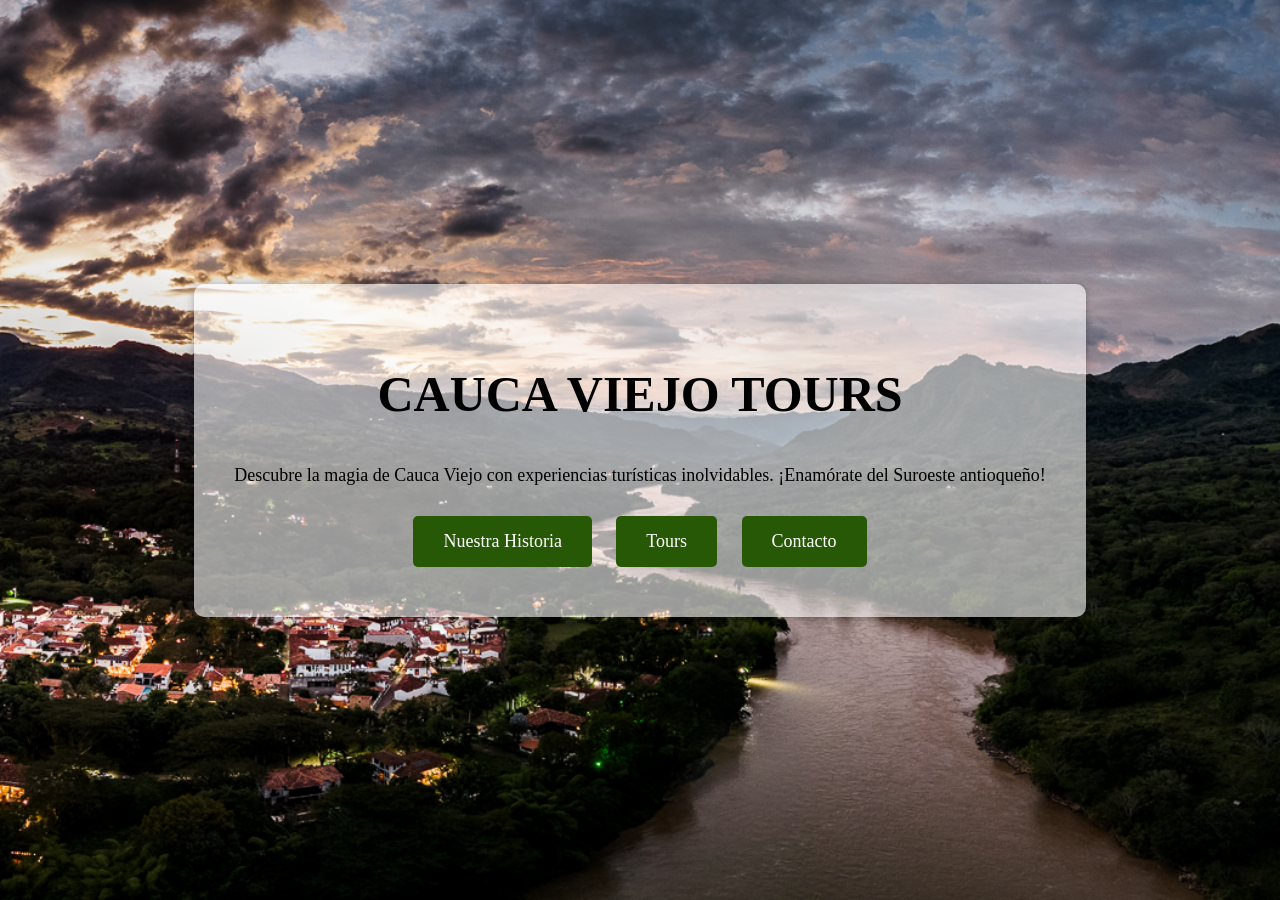
<file: index.html>
<!DOCTYPE html>
<html lang="es">
<head>
    <meta charset="UTF-8">
    <meta name="viewport" content="width=device-width, initial-scale=1.0">
    <title>Cauca Viejo Tours</title>
    <link rel="stylesheet" href="styles.css">
</head>

<body class="index-page"> <!-- Added class "index-page" to target styles for this page only -->

    <section class="section-container">
        <h1 class="section-title">Cauca Viejo Tours</h1>
        <p class="section-text">
            Descubre la magia de Cauca Viejo con experiencias turísticas inolvidables. 
            ¡Enamórate del Suroeste antioqueño!
        </p>
        
        <div class="nav-buttons">
            <a href="about.html" class="nav-button">Nuestra Historia</a>
            <a href="tours.html" class="nav-button">Tours</a>
            <a href="contact.html" class="nav-button">Contacto</a>
        </div>
    </section>

</body>
</html>
</file>
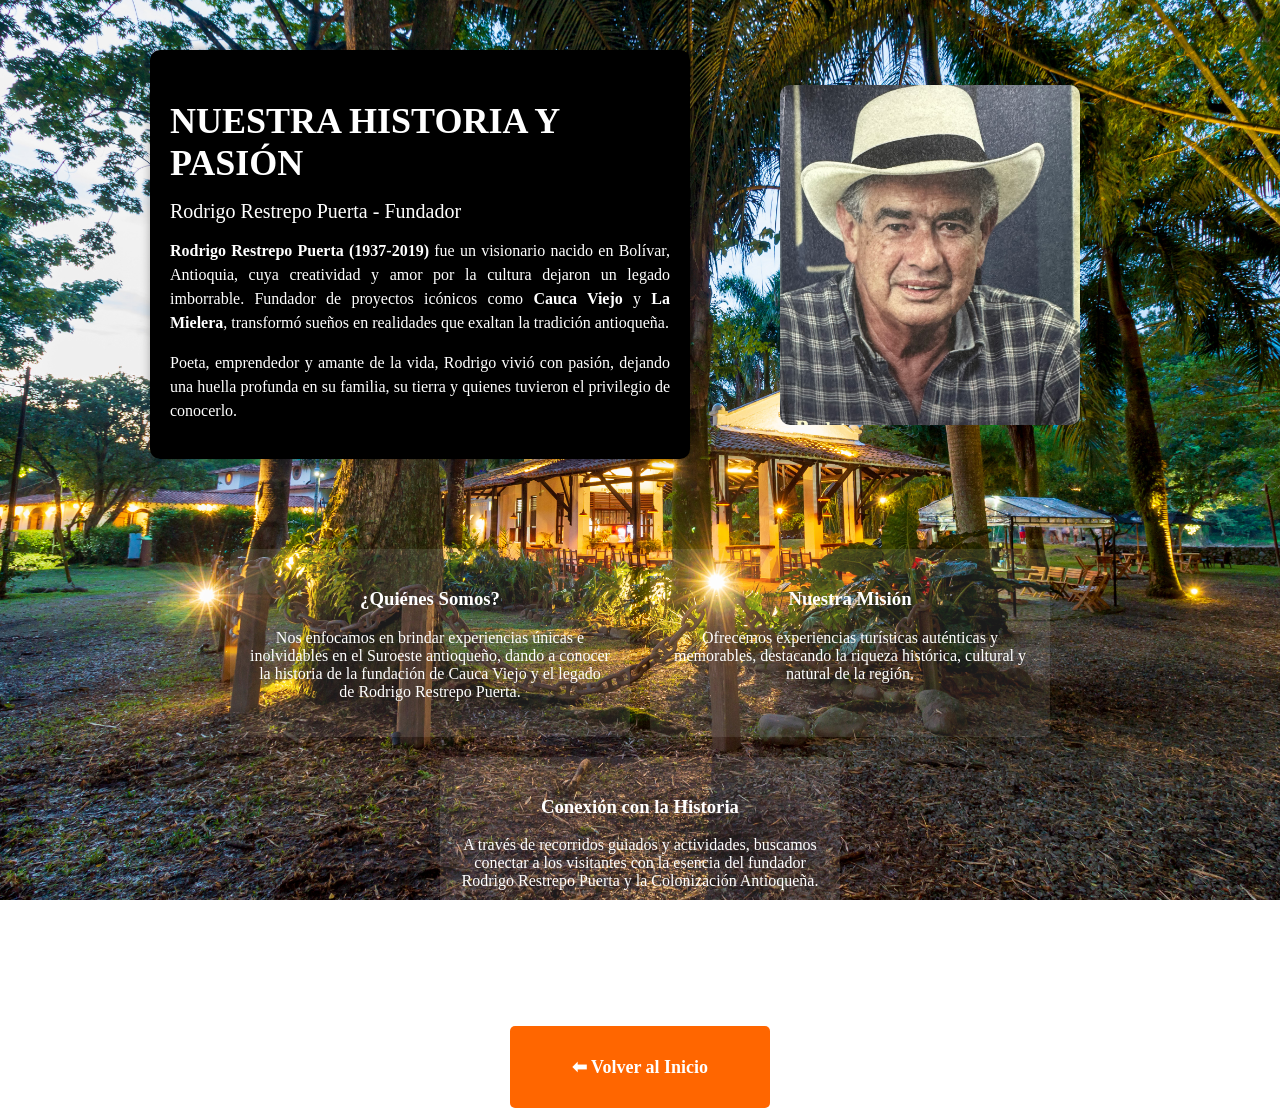
<file: about.html>
<!DOCTYPE html>
<html lang="es">
<head>
    <meta charset="UTF-8">
    <meta name="viewport" content="width=device-width, initial-scale=1.0">
    <title>Nuestra Historia - Cauca Viejo Tours</title>
    <link rel="stylesheet" href="styles.css">
</head>
<body class="about-page">

    <!-- About Section -->
    <section class="about-container">
        <div class="about-text">
            <h1>Nuestra Historia y Pasión</h1>
            <h2>Rodrigo Restrepo Puerta - Fundador</h2>
            <p><strong>Rodrigo Restrepo Puerta (1937-2019)</strong> fue un visionario nacido en Bolívar, Antioquia, cuya creatividad y amor por la cultura dejaron un legado imborrable. Fundador de proyectos icónicos como <strong>Cauca Viejo</strong> y <strong>La Mielera</strong>, transformó sueños en realidades que exaltan la tradición antioqueña.</p>
            <p>Poeta, emprendedor y amante de la vida, Rodrigo vivió con pasión, dejando una huella profunda en su familia, su tierra y quienes tuvieron el privilegio de conocerlo.</p>
        </div>
        <div class="about-image">
            <img src="Abuelo.jpeg" alt="Rodrigo Restrepo Puerta">
        </div>
    </section>

    <!-- Details Section -->
    <section class="about-details">
        <div class="about-card">
            <h3>¿Quiénes Somos?</h3>
            <p>Nos enfocamos en brindar experiencias únicas e inolvidables en el Suroeste antioqueño, dando a conocer la historia de la fundación de Cauca Viejo y el legado de Rodrigo Restrepo Puerta.</p>
        </div>
        <div class="about-card">
            <h3>Nuestra Misión</h3>
            <p>Ofrecemos experiencias turísticas auténticas y memorables, destacando la riqueza histórica, cultural y natural de la región.</p>
        </div>
        <div class="about-card">
            <h3>Conexión con la Historia</h3>
            <p>A través de recorridos guiados y actividades, buscamos conectar a los visitantes con la esencia del fundador Rodrigo Restrepo Puerta y la Colonización Antioqueña.</p>
        </div>
    </section>

    <!-- Back Button -->
    <div class="back-button-container">
        <a href="index.html" class="back-button">⬅ Volver al Inicio</a>
    </div>

</body>
</html>
</file>
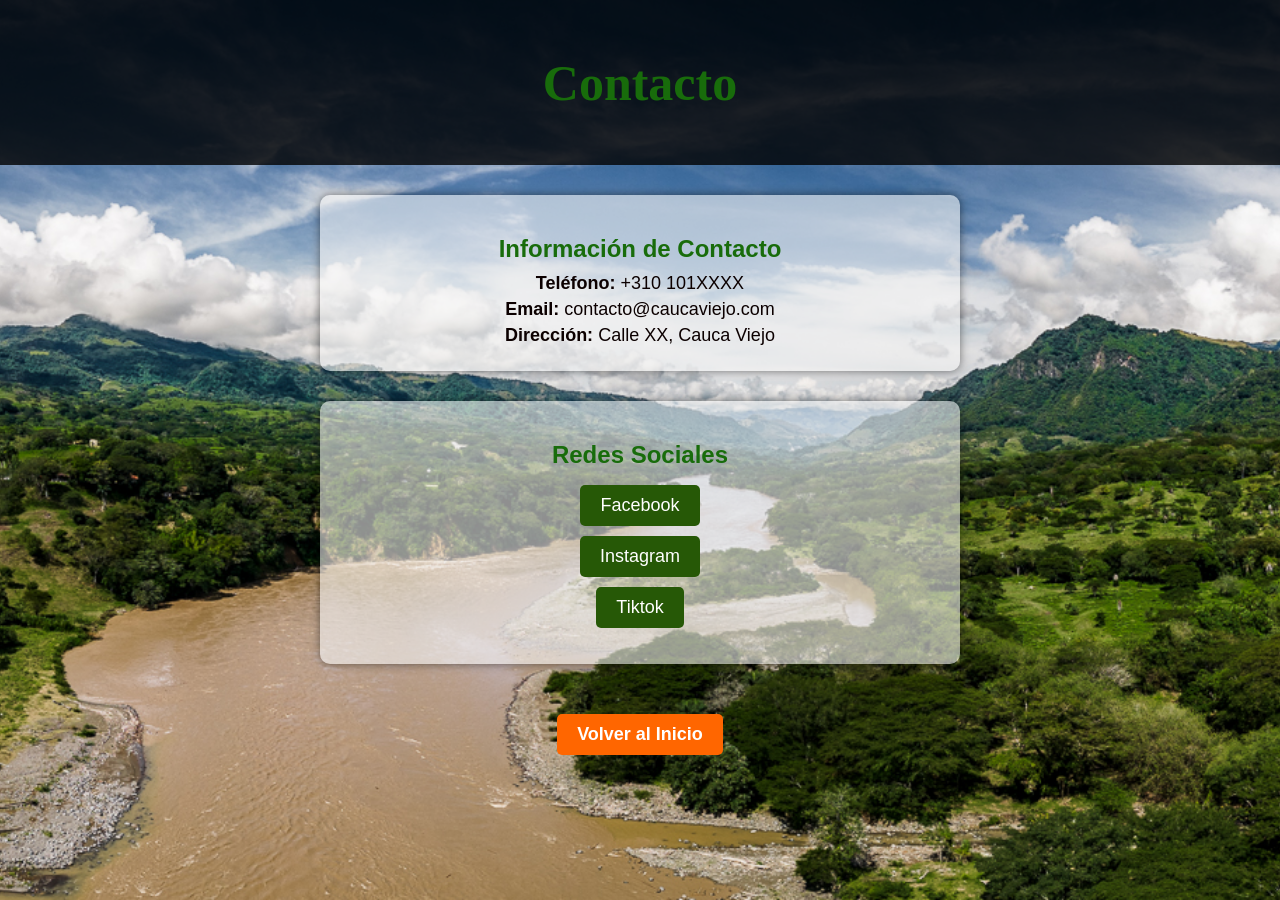
<file: contact.html>
<!DOCTYPE html>
<html lang="es">
<head>
    <meta charset="UTF-8">
    <meta name="viewport" content="width=device-width, initial-scale=1.0">
    <title>Contacto</title>
    <link rel="stylesheet" href="styles.css">
</head>
<body>
    <body class="contact-page">
   

    <header>
        <h1>Contacto</h1>
    </header>
    <section>
        <h2>Información de Contacto</h2>
        <p><strong>Teléfono:</strong> +310 101XXXX</p>
        <p><strong>Email:</strong> contacto@caucaviejo.com</p>
        <p><strong>Dirección:</strong> Calle XX, Cauca Viejo</p>
    </section>
    <section>
        <h2>Redes Sociales</h2>
        <ul>
            <li><a href="https://www.facebook.com/caucaviejo">Facebook</a></li>
            <li><a href="https://www.instagram.com/cauca_viejo_tours/">Instagram</a></li>
            <li><a href="https://www.instagram.com/cauca_viejo_tours/">Tiktok</a></li>
        </ul>
    </section>
    <a href="index.html" class="btn">Volver al Inicio</a>
   
</body>
</html>
</file>
<file: styles.css>
/* ==========================
   STYLES FOR INDEX PAGE ONLY
   ========================== */
   .index-page {
    background: url('HomeBack.jpg') no-repeat center center/cover; /* Unique background */
    font-family: 'Arial', sans-serif;
    margin: 0;
    padding: 0;
    color: #000; /* Default text color */
    height: 100vh;
    display: flex;
    flex-direction: column;
    justify-content: center;
    align-items: center;
    text-align: center;
}

/* Background for the section container */
.index-page .section-container {
    background: rgba(255, 255, 255, 0.6); /* Semi-transparent white */
    padding: 40px;
    border-radius: 10px;
    box-shadow: 0 0 10px rgba(0, 0, 0, 0.3);
}

/* Title Style */
.index-page .section-title {
    color: black; /* Black text */
    font-size: 50px; /* Bigger size */
    font-weight: bold;
    text-transform: uppercase; /* Uppercase */
    font-family: "Times New Roman", serif;; /* Change the font */
}

/* Description text */
.index-page .section-text {
    color: black; /* Adjust the color to match */
    font-size: 18px;
    font-weight: 400;
    font-family: "Times New Roman", serif;; /* Change the font */

}

/* ==========================
   BUTTON STYLES
   ========================== */
.index-page .nav-buttons {
    margin-top: 20px;
}

.index-page .nav-button {
    display: inline-block;
    padding: 15px 30px;
    margin: 10px;
    background: #265806; /* Green */
    color: white;
    text-decoration: none;
    font-size: 18px;
   
    border-radius: 5px;
    font-family: "Times New Roman", serif;; /* Change the font */
    transition: background 0.3s ease;
}

.index-page .nav-button:hover {
    background: #1d4505; /* Darker green */
}

/* ==========================
   GENERAL STYLES (ABOUT PAGE)
   ========================== */
   .about-page {
    background: url('LA-FONDA-10\ \(2\).jpg') no-repeat center center fixed;
    background-size: cover;
    font-family: "Times new roman", sans-serif;
    color: white;
    margin: 0;
    padding: 0;
    text-align: center;
}

/* ==========================
   ABOUT SECTION (Text + Image)
   ========================== */
.about-container {
    display: flex;
    align-items: center;
    justify-content: center;
    gap: 40px;
    padding: 50px;
    text-align: left;
    max-width: 1000px;
    margin: auto;
}

/* Text Box (Now with a background for better readability) */
.about-text {
    width: 50%;
    max-width: 500px;
    background: rgb(0, 0, 0); /* Dark semi-transparent background */
    padding: 20px;
    border-radius: 10px;
    box-shadow: 0 0 10px rgba(0, 0, 0, 0.3); /* Subtle shadow */
}

/* Title */
.about-text h1 {
    font-size: 36px;
    font-weight: bold;
    text-transform: uppercase;
    margin-bottom: 10px;
}

/* Subtitle */
.about-text h2 {
    font-size: 20px;
    font-weight: normal;
    margin-bottom: 15px;
}

/* Paragraphs */
.about-text p {
    font-size: 16px;
    line-height: 1.5;
    text-align: justify;
}

/* ==========================
   IMAGE STYLING (Smaller & Aligned)
   ========================== */
.about-image {
    width: 40%;
    display: flex;
    justify-content: center;
}

.about-image img {
    width: 100%;
    max-width: 300px;
    border-radius: 10px;
}

/* ==========================
   INFO CARDS (Below)
   ========================== */
.about-details {
    display: flex;
    justify-content: center;
    gap: 20px;
    padding: 40px;
    flex-wrap: wrap;
}

.about-card {
    width: 30%;
    min-width: 250px;
    background: rgba(255, 255, 255, 0.1);
    padding: 20px;
    border-radius: 10px;
    text-align: center;
}

/* ==========================
   BACK BUTTON
   ========================== */
.back-button-container {
    margin-top: 20px;
}

.back-button {
    display: inline-block;
    background-color: #ff6600;
    color: white;
    padding: 10px 20px;
    font-size: 18px;
    text-decoration: none;
    border-radius: 5px;
    transition: background 0.3s ease;
}

.back-button:hover {
    background-color: #e68900;
}


/* Ajuste general del cuerpo */
/* 🔹 Estilos GENERALES para TODAS las páginas */
body {
    background: url('HomeBack.jpg') no-repeat center center fixed;
    background-size: cover;
    color: white;
    font-family: Arial, sans-serif;
    margin: 0;
    padding-top: 100; /* El valor predeterminado para las otras páginas */
}

/* 🔹 Estilos ESPECÍFICOS para la página de TOURS */
.tours-page {
    background: url('BackroundC.jpg') no-repeat center center fixed;
    background-size: cover;
    padding-top: 120px; /* Solo afecta la página de tours */
}

/* Contenedor principal del tour */
.tour-container {
    max-width: 1000px;
    margin: 0 auto;
    padding: 40px;
    background: rgba(0, 0, 0, 0.8);
    border-radius: 10px;
    position: relative;
    z-index: 10;
    font-family: "Times new roman", serif; /* Change this to your preferred font */

}

/* Títulos */
.tour-container h1 {
    font-size: 36px;
    text-align: center;
    margin-bottom: 10px;
}

.tour-container .tour-description {
    font-weight: bold;
    text-align: center;
    font-size: 18px;
}

.tour-container .tour-text {
    text-align: center;
    font-size: 16px;
    margin-bottom: 30px;
}

/* Sección de los tours (A pie y Mule) */
.tour-section {
    display: flex;
    justify-content: space-between;
    gap: 20px;
    margin-top: 20px;
}

/* Contenedores individuales */
.tour-option {
    width: 48%;
    background: rgba(255, 255, 255, 0.1);
    padding: 20px;
    border-radius: 10px;
    text-align: center;
}

/* Imágenes */
.tour-image {
    width: 100%;
    margin-top: 10px;
    border-radius: 10px;
}

/* Ajustes individuales de las imágenes */
.pie-image {
    width: 80%;
    max-width: 400px;
}

.mule-image {
    width: 80%;
    max-width: 400px;
}
.bote-description {
    text-align: center;
    max-width: 800px;
    margin: 0 auto;
    font-family: "Times new roman", serif; /* Change this to your preferred font */
}


.bote-section {
    text-align: center;
    margin-top: 40px;
}

.bote-image {
    width: 80%;
    max-width: 400px;
    border-radius: 10px;
    margin-bottom: 20px;
}

.bote-options {
    display: flex;
    justify-content: space-around;
    align-items: center;
    gap: 20px;
    margin-top: 20px;
}

.bote-option {
    background: rgba(255, 255, 255, 0.1);
    padding: 10px; /* Reduce padding */
    border-radius: 8px; /* Make corners smaller */
    box-shadow: 0 0 8px rgba(0, 0, 0, 0.2);
    text-align: center;
    width: 25%; /* Reduce width */
    font-size: 14px; /* Make text slightly smaller */
}
.center {
    margin-top: 40px; /* Adjust this value */
}

.bote-option h3 {
    color: #fffcfc;
    font-size: 20px;
}

.bote-option p {
    font-size: 16px;
    color: #fbf8f8;
    font-weight: bold;
}

.left { 
    transform: translateX(-50px);
}

.center {
    transform: translateY(-20px);
    background: rgba(255, 255, 255, 0.1);
    color: white;
}

.right {
    transform: translateX(50px);
}

/* Botón para volver al inicio */
.back-button {
    display: block;
    width: 200px;
    margin: 30px auto 0;
    margin-top: 60px; /* Adjust this value */
    padding: 30px;
    background: #ff6600;
    color: white;
    text-align: center;
    font-size: 18px;
    font-weight: bold;
    border-radius: 5px;
    text-decoration: none;
    transition: background 0.3s;
}

.back-button:hover {
    background: #cc5500;
}
/* Ajuste contact */
/* ==========================
   CONTACT PAGE ONLY
   ========================== */
   .contact-page {
    background: url('Dron\ Cauca\ Viejo\ 11.jpg') no-repeat center center fixed;
    background-size: cover;
    font-family: "Verdana", sans-serif;
    margin: 0;
    padding: 0;
    color: rgb(12, 0, 0);
    text-align: center;
}
.contact-page header h1 {
    font-family: "Times new roman", serif; /* Change this to any font */
    font-size: 50px; /* Adjust the size */
    font-weight: bold; /* Make it bold */
    color: #186c0b; /* Change text color (optional) */
}


/* ==========================
   HEADER STYLES (Only for Contact Page)
   ========================== */
.contact-page header {
    background: rgba(0, 0, 0, 0.8);
    padding: 20px;
    font-size: 28px;
    font-weight: bold;
}

/* ==========================
   CONTACT INFO SECTION (Only for Contact Page)
   ========================== */
.contact-page section {
    background: rgba(247, 246, 246, 0.579);
    max-width: 600px;
    margin: 30px auto;
    padding: 20px;
    border-radius: 10px;
    box-shadow: 0 0 10px rgba(0, 0, 0, 0.5);
}

.contact-page h2 {
    color: #186c0b;
    font-size: 24px;
    margin-bottom: 10px;
}

.contact-page p {
    font-size: 18px;
    margin: 5px 0;
}

/* ==========================
   SOCIAL MEDIA LINKS (Only for Contact Page)
   ========================== */
.contact-page ul {
    list-style: none;
    padding: 0;
}

.contact-page ul li {
    margin: 10px 0;
}

.contact-page ul li a {
    text-decoration: none;
    font-size: 18px;
    color: white;
    background: #265806;
    padding: 10px 20px;
    border-radius: 5px;
    display: inline-block;
    transition: background 0.3s ease;
}

.contact-page ul li a:hover {
    background: #1d4505;
}

/* ==========================
   BACK BUTTON (Only for Contact Page)
   ========================== */
.contact-page .btn {
    display: inline-block;
    margin-top: 20px;
    padding: 10px 20px;
    background: #ff6600;
    color: white;
    text-decoration: none;
    font-size: 18px;
    font-weight: bold;
    border-radius: 5px;
    transition: background 0.3s;
}

.contact-page .btn:hover {
    background: #cc5500;
}

/* ==========================
   FOOTER STYLES (Only for Contact Page)
   ========================== */
.contact-page footer {
    background: rgba(0, 0, 0, 0.8);
    padding: 10px;
    position: absolute;
    bottom: 0;
    width: 100%;
    font-size: 14px;
}

body {
    background: url('LA-FONDA-10\ \(2\).jpg') no-repeat center center fixed;
    background-size: cover;
}
/* Side Bar */
</file>
